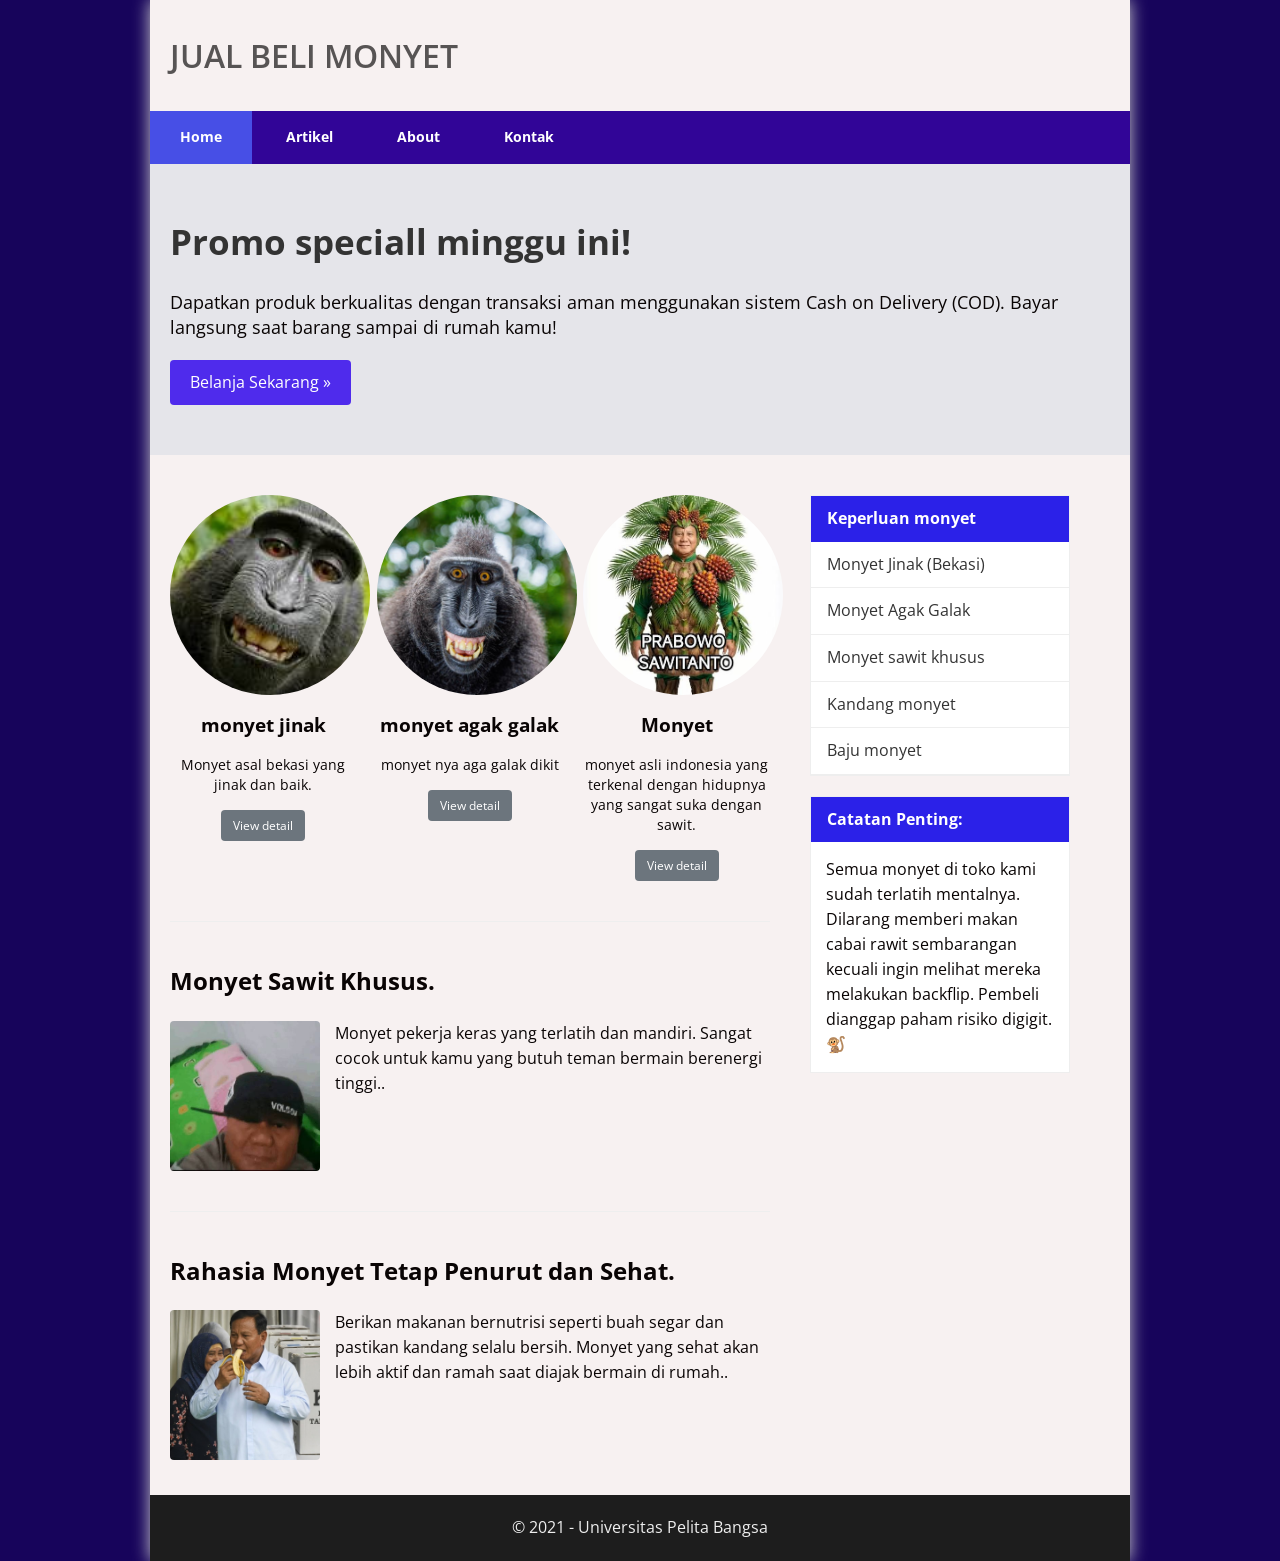
<file: index.html>
<!DOCTYPE html>
<html lang="en">
<head>
    <meta charset="UTF-8">
    <meta name="viewport" content="width=device-width, initial-scale=1.0">
    <title>Layout Sederhana - Home</title>
    <link rel="stylesheet" href="style.css">
</head>
<body>
    <div id="container">
        <header>
            <h1>JUAL BELI MONYET</h1>
        </header>

        <nav>
            <a href="home.html" class="active">Home</a>
            <a href="#" class="disabled">Artikel</a>
            <a href="about.html">About</a>
            <a href="kontak.html">Kontak</a>
        </nav>

        <section id="hero">
            <h1>Promo speciall minggu ini!</h1>
            <p>Dapatkan produk berkualitas dengan transaksi aman menggunakan sistem Cash on Delivery (COD). Bayar langsung saat barang sampai di rumah kamu!</p>
            <a href="#" class="btn">Belanja Sekarang &raquo;</a>
        </section>

        <section id="wrapper">
            <section id="main">
                <div class="row">
                    <div class="box">
                        <img src="mnyt1.png" alt="" class="image-circle">
                        <h3>monyet jinak</h3>
                        <p>Monyet asal bekasi yang jinak dan baik.</p>
                        <a href="#" class="btn btn-default">View detail</a>
                    </div>
                    <div class="box">
                        <img src="mnyt2.png" alt="" class="image-circle">
                        <h3>monyet agak galak</h3>
                        <p>monyet nya aga galak dikit</p>
                        <a href="#" class="btn btn-default">View detail</a>
                    </div>
                    <div class="box">
                        <img src="mnyt3.png" alt="" class="image-circle">
                        <h3>Monyet</h3>
                        <p>monyet asli indonesia yang terkenal dengan hidupnya yang sangat suka dengan sawit.</p>
                        <a href="#" class="btn btn-default">View detail</a>
                    </div>
                </div>

                <hr class="divider" />

                <article class="entry">
                    <h2>Monyet Sawit Khusus.</h2>
                    <img src="wowo2.png" alt="" class="right-img">
                    <p>Monyet pekerja keras yang terlatih dan mandiri. Sangat cocok untuk kamu yang butuh teman bermain berenergi tinggi..</p>
                </article>

                <hr class="divider" />

                <article class="entry">
                    <h2>Rahasia Monyet Tetap Penurut dan Sehat.</h2>
                    <img src="wowo.png" alt="" class="right-img">
                    <p>Berikan makanan bernutrisi seperti buah segar dan pastikan kandang selalu bersih. Monyet yang sehat akan lebih aktif dan ramah saat diajak bermain di rumah..</p>
                </article>
            </section>

            <aside id="sidebar">
                <div class="widget-box">
                    <h3 class="title">Keperluan monyet</h3>
                    <ul>
                        <li><a href="#">Monyet Jinak (Bekasi)</a></li>
                        <li><a href="#">Monyet Agak Galak</a></li>
                        <li><a href="#">Monyet sawit khusus</a></li>
                        <li><a href="#">Kandang monyet</a></li>
                        <li><a href="#">Baju monyet</a></li>
                    </ul>
                </div>
                <div class="widget-box">
                    <h3 class="title">Catatan Penting:</h3>
                    <p>Semua monyet di toko kami sudah terlatih mentalnya. Dilarang memberi makan cabai rawit sembarangan kecuali ingin melihat mereka melakukan backflip. Pembeli dianggap paham risiko digigit. 🐒</p>
                </div>
            </aside>
        </section>

        <footer>
            <p>&copy; 2021 - Universitas Pelita Bangsa</p>
        </footer>
    </div>
</body>
</html>
</file>
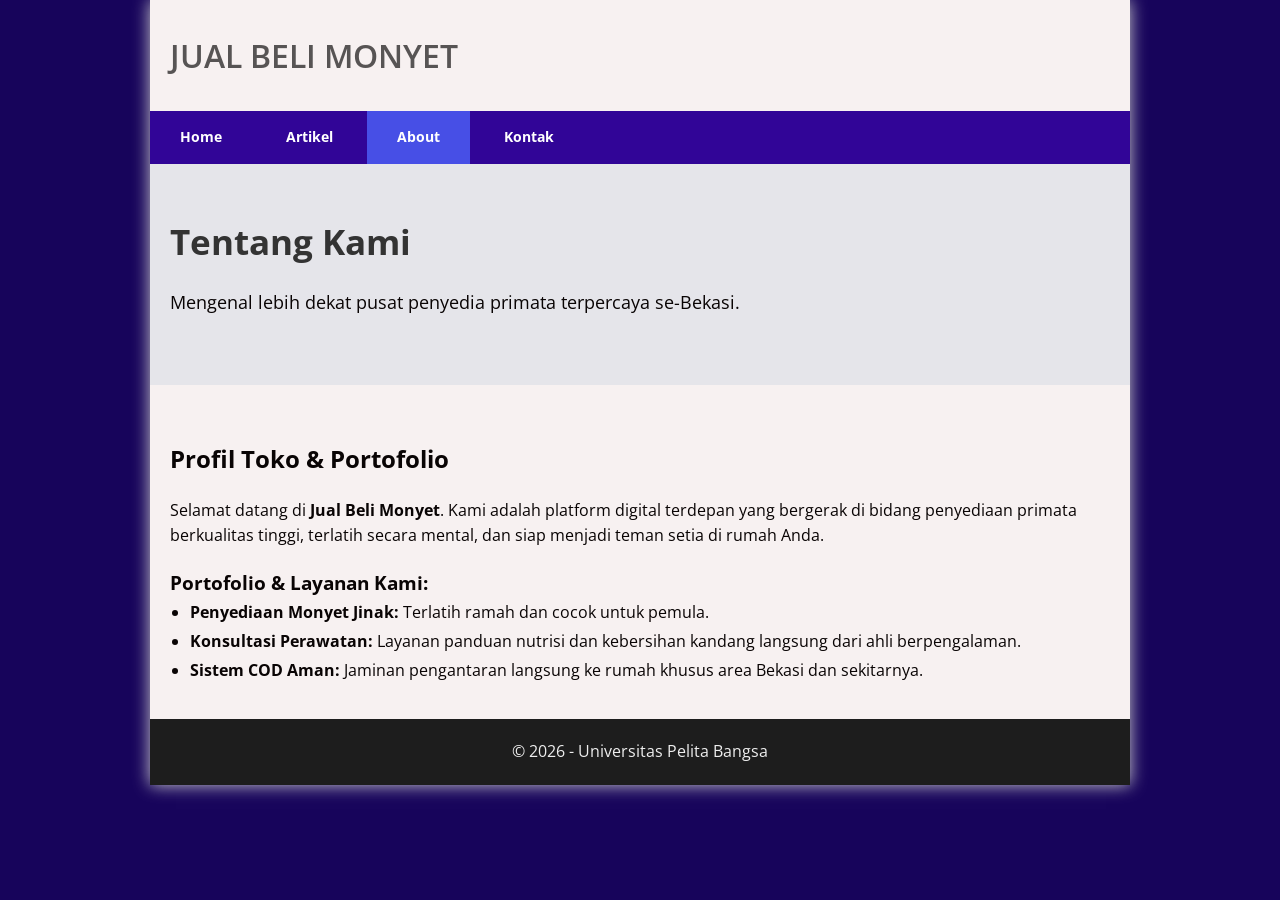
<file: about.html>
<!DOCTYPE html>
<html lang="en">
<head>
    <meta charset="UTF-8">
    <meta name="viewport" content="width=device-width, initial-scale=1.0">
    <title>Layout Sederhana - About</title>
    <link rel="stylesheet" href="style.css">
</head>
<body>
    <div id="container">
        <header>
            <h1>JUAL BELI MONYET</h1>
        </header>

        <nav>
            <a href="index.html">Home</a>
            <a href="#" class="disabled">Artikel</a>
            <a href="about.html" class="active">About</a>
            <a href="kontak.html">Kontak</a>
        </nav>

        <section id="hero">
            <h1>Tentang Kami</h1>
            <p>Mengenal lebih dekat pusat penyedia primata terpercaya se-Bekasi.</p>
        </section>

        <section id="wrapper" style="display: block; padding: 20px;">
            <article class="entry" style="width: 100%;">
                <h2>Profil Toko & Portofolio</h2>
                <p>Selamat datang di <strong>Jual Beli Monyet</strong>. Kami adalah platform digital terdepan yang bergerak di bidang penyediaan primata berkualitas tinggi, terlatih secara mental, dan siap menjadi teman setia di rumah Anda.</p>
                
                <h3 style="margin-top: 20px;">Portofolio & Layanan Kami:</h3>
                <ul style="line-height: 1.8; margin-left: 20px;">
                    <li><strong>Penyediaan Monyet Jinak:</strong> Terlatih ramah dan cocok untuk pemula.</li>
                    <li><strong>Konsultasi Perawatan:</strong> Layanan panduan nutrisi dan kebersihan kandang langsung dari ahli berpengalaman.</li>
                    <li><strong>Sistem COD Aman:</strong> Jaminan pengantaran langsung ke rumah khusus area Bekasi dan sekitarnya.</li>
                </ul>
            </article>
        </section>

        <footer>
            <p>&copy; 2026 - Universitas Pelita Bangsa</p>
        </footer>
    </div>
</body>
</html>
</file>
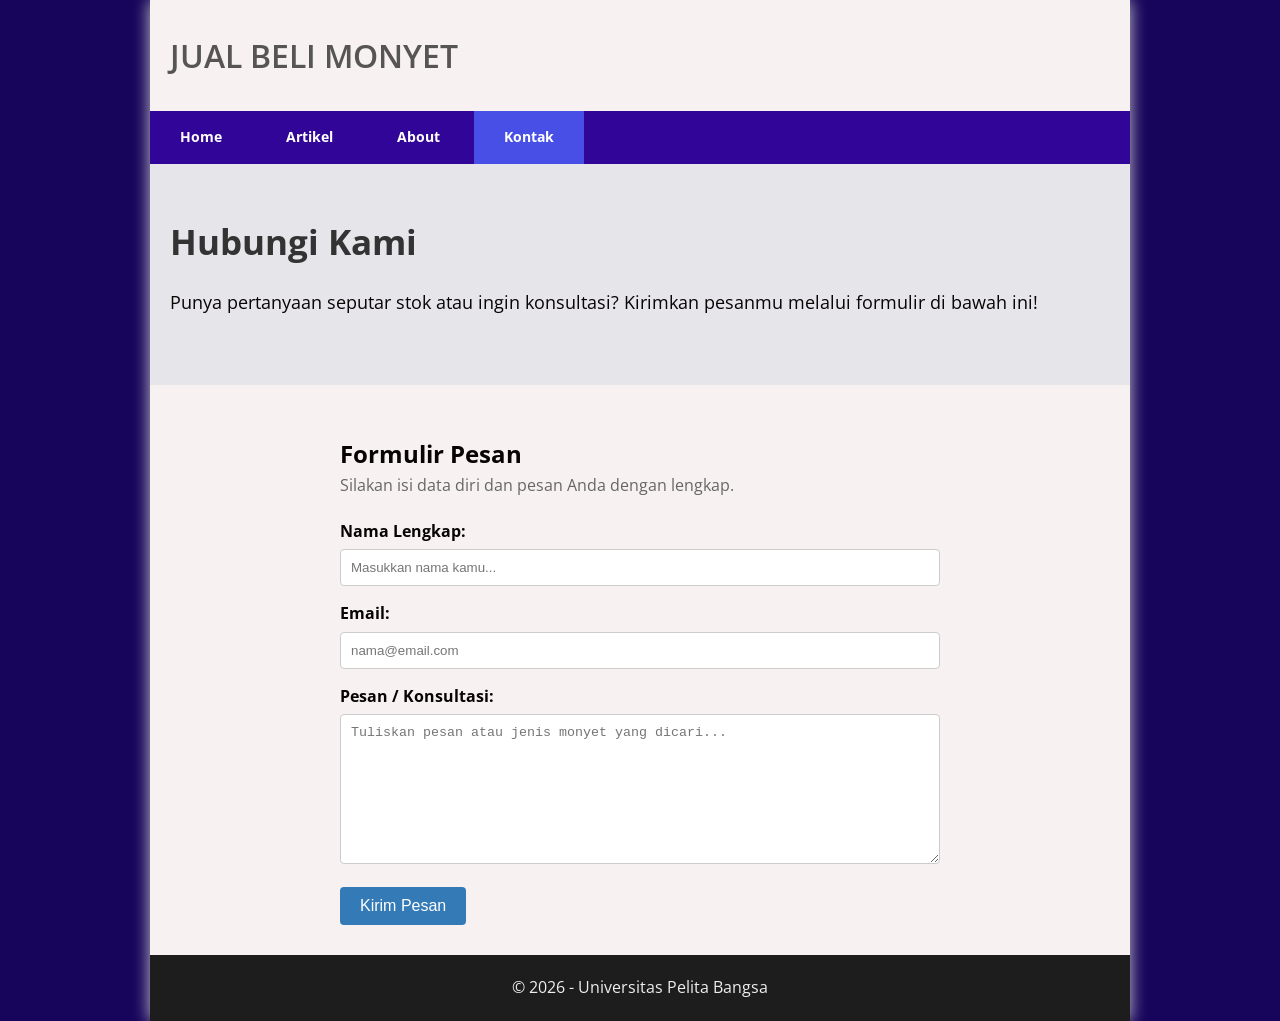
<file: kontak.html>
<!DOCTYPE html>
<html lang="en">
<head>
    <meta charset="UTF-8">
    <meta name="viewport" content="width=device-width, initial-scale=1.0">
    <title>Layout Sederhana - Kontak</title>
    <link rel="stylesheet" href="style.css">
    <style>
        /* CSS tambahan khusus Form Kontak agar rapi */
        .contact-form {
            max-width: 600px;
            margin: 0 auto;
        }
        .form-group {
            margin-bottom: 15px;
        }
        .form-group label {
            display: block;
            margin-bottom: 5px;
            font-weight: bold;
        }
        .form-group input, 
        .form-group textarea {
            width: 100%;
            padding: 10px;
            border: 1px solid #ccc;
            border-radius: 4px;
            box-sizing: border-box;
        }
        .form-group textarea {
            height: 150px;
            resize: vertical;
        }
        .btn-submit {
            background-color: #337ab7;
            color: white;
            padding: 10px 20px;
            border: none;
            border-radius: 4px;
            cursor: pointer;
            font-size: 16px;
        }
        .btn-submit:hover {
            background-color: #23527c;
        }
    </style>
</head>
<body>
    <div id="container">
        <header>
            <h1>JUAL BELI MONYET</h1>
        </header>

        <nav>
            <a href="index.html">Home</a>
            <a href="#" class="disabled">Artikel</a>
            <a href="about.html">About</a>
            <a href="kontak.html" class="active">Kontak</a>
        </nav>

        <section id="hero">
            <h1>Hubungi Kami</h1>
            <p>Punya pertanyaan seputar stok atau ingin konsultasi? Kirimkan pesanmu melalui formulir di bawah ini!</p>
        </section>

        <section id="wrapper" style="display: block; padding: 30px;">
            <div class="contact-form">
                <h2>Formulir Pesan</h2>
                <p style="margin-bottom: 20px; color: #666;">Silakan isi data diri dan pesan Anda dengan lengkap.</p>
                
                <form action="#" method="POST">
                    <div class="form-group">
                        <label for="nama">Nama Lengkap:</label>
                        <input type="text" id="nama" name="nama" placeholder="Masukkan nama kamu..." required>
                    </div>

                    <div class="form-group">
                        <label for="email">Email:</label>
                        <input type="email" id="email" name="email" placeholder="nama@email.com" required>
                    </div>

                    <div class="form-group">
                        <label for="message">Pesan / Konsultasi:</label>
                        <textarea id="message" name="message" placeholder="Tuliskan pesan atau jenis monyet yang dicari..." required></textarea>
                    </div>

                    <button type="submit" class="btn-submit">Kirim Pesan</button>
                </form>
            </div>
        </section>

        <footer>
            <p>&copy; 2026 - Universitas Pelita Bangsa</p>
        </footer>
    </div>
</body>
</html>
</file>
<file: style.css>
@import url('https://fonts.googleapis.com/css?family=Open+Sans:ital,wght@0,300;0,400;0,600;0,700;0,800;1,300;1,400;1,600;1,700;1,800&display=swap');

* {
    margin: 0;
    padding: 0;
    box-sizing: border-box;
}

body {
    line-height: 1.6;
    font-size: 100%;
    font-family: 'Open Sans', sans-serif;
    color: #090404;
    background-color: #17045b;
}

#container {
    width: 980px;
    margin: 0 auto;
    background-color: #f7f1f1;
    box-shadow: 0 0 1em #cccccc;
}

/* Header */
header {
    padding: 20px;
}

header h1 {
    margin: 10px 0;
    color: #575454;
    font-weight: 600;
}

/* Navigasi */
nav {
    display: block;
    background-color: #310597;
}

nav a {
    padding: 15px 30px;
    display: inline-block;
    color: #ffffff;
    font-size: 14px;
    text-decoration: none;
    font-weight: bold;
}

nav a.active,
nav a:hover {
    background-color: #474fe6;
}

/* Hero Panel */
#hero {
    background-color: #e5e5ea;
    padding: 50px 20px;
    margin-bottom: 20px;
}

#hero h1 {
    margin-bottom: 20px;
    font-size: 35px;
    color: #333;
}

#hero p {
    margin-bottom: 20px;
    font-size: 18px;
    line-height: 25px;
}

.btn {
    display: inline-block;
    padding: 10px 20px;
    background-color: #4f2bec;
    color: #fff;
    text-decoration: none;
    border-radius: 4px;
    border: none;
    cursor: pointer;
}

.btn:hover {
    background-color: #1f5faa;
}

/* Layout Main & Sidebar */
#wrapper {
    margin: 0;
}

#wrapper:after,
#wrapper:before {
    content: '';
    display: table;
}

#wrapper:after {
    clear: both;
}

#main {
    float: left;
    width: 640px;
    padding: 20px;
}

#sidebar {
    float: left;
    width: 300px;
    padding: 20px;
}

/* Sidebar Widget */
.widget-box {
    border: 1px solid #eee;
    margin-bottom: 20px;
    background-color: #fff;
}

.widget-box .title {
    padding: 10px 16px;
    background-color: #2b21e8;
    color: #fff;
    font-size: 16px;
}

.widget-box ul {
    list-style-type: none;
}

.widget-box li {
    border-bottom: 1px solid #eee;
}

.widget-box li a {
    padding: 10px 16px;
    color: #333;
    display: block;
    text-decoration: none;
}

.widget-box li:hover a {
    background-color: #eee;
}

.widget-box p {
    padding: 15px;
    line-height: 25px;
}

/* Row & Box Column */
.row {
    margin: 0 -10px;
}

.row:after,
.row:before,
.entry:after,
.entry:before {
    content: '';
    display: table;
}

.row:after,
.entry:after {
    clear: both;
}

.box {
    display: block;
    float: left;
    width: 33.333333%;
    padding: 0 10px;
    text-align: center;
}

.box h3 {
    margin: 15px 0;
}

.box p {
    line-height: 20px;
    font-size: 14px;
    margin-bottom: 15px;
}

.box img {
    border: 0;
    vertical-align: middle;
}

.image-circle {

    width: 200px;
    /* Ukuran lebar */
    height: 200px;
    /* Ukuran tinggi (wajib sama persis dengan width) */
    border-radius: 50%;
    /* Kode utama untuk membuat lingkaran */
    object-fit: cover;
    /* Mencegah foto agar tidak gepeng */
}

.btn-default {
    background-color: #6c757d;
    color: #fff;
    padding: 6px 12px;
    font-size: 12px;
}

/* Divider & Entry Article */
.divider {
    border: 0;
    border-top: 1px solid #eeeeee;
    margin: 40px 0;
}

.entry {
    margin: 15px 0;
}

.entry h2 {
    margin-bottom: 20px;
}

.entry p {
    line-height: 25px;
}

.entry img {
    float: left;
    border-radius: 5px;
    margin-right: 15px;
}

.entry img.right-img {
    width: 150px;
    height: 150px;
    object-fit: cover;
    /* Agar gambar tidak gepeng/terdistorsi */
    border-radius: 4px;
    /* Opsional: biar sudutnya agak melengkung halus */
}

/* Form Styles (Tugas Kontak) */
.form-group {
    margin-bottom: 15px;
}

.form-group label {
    display: block;
    margin-bottom: 5px;
    font-weight: bold;
}

.form-control {
    width: 100%;
    padding: 10px;
    border: 1px solid #ccc;
    border-radius: 4px;
    font-family: inherit;
    font-size: 14px;
}

textarea.form-control {
    resize: vertical;
}

/* Footer */
footer {
    clear: both;
    background-color: #1d1d1d;
    padding: 20px;
    color: #eee;
    text-align: center;
}
</file>
